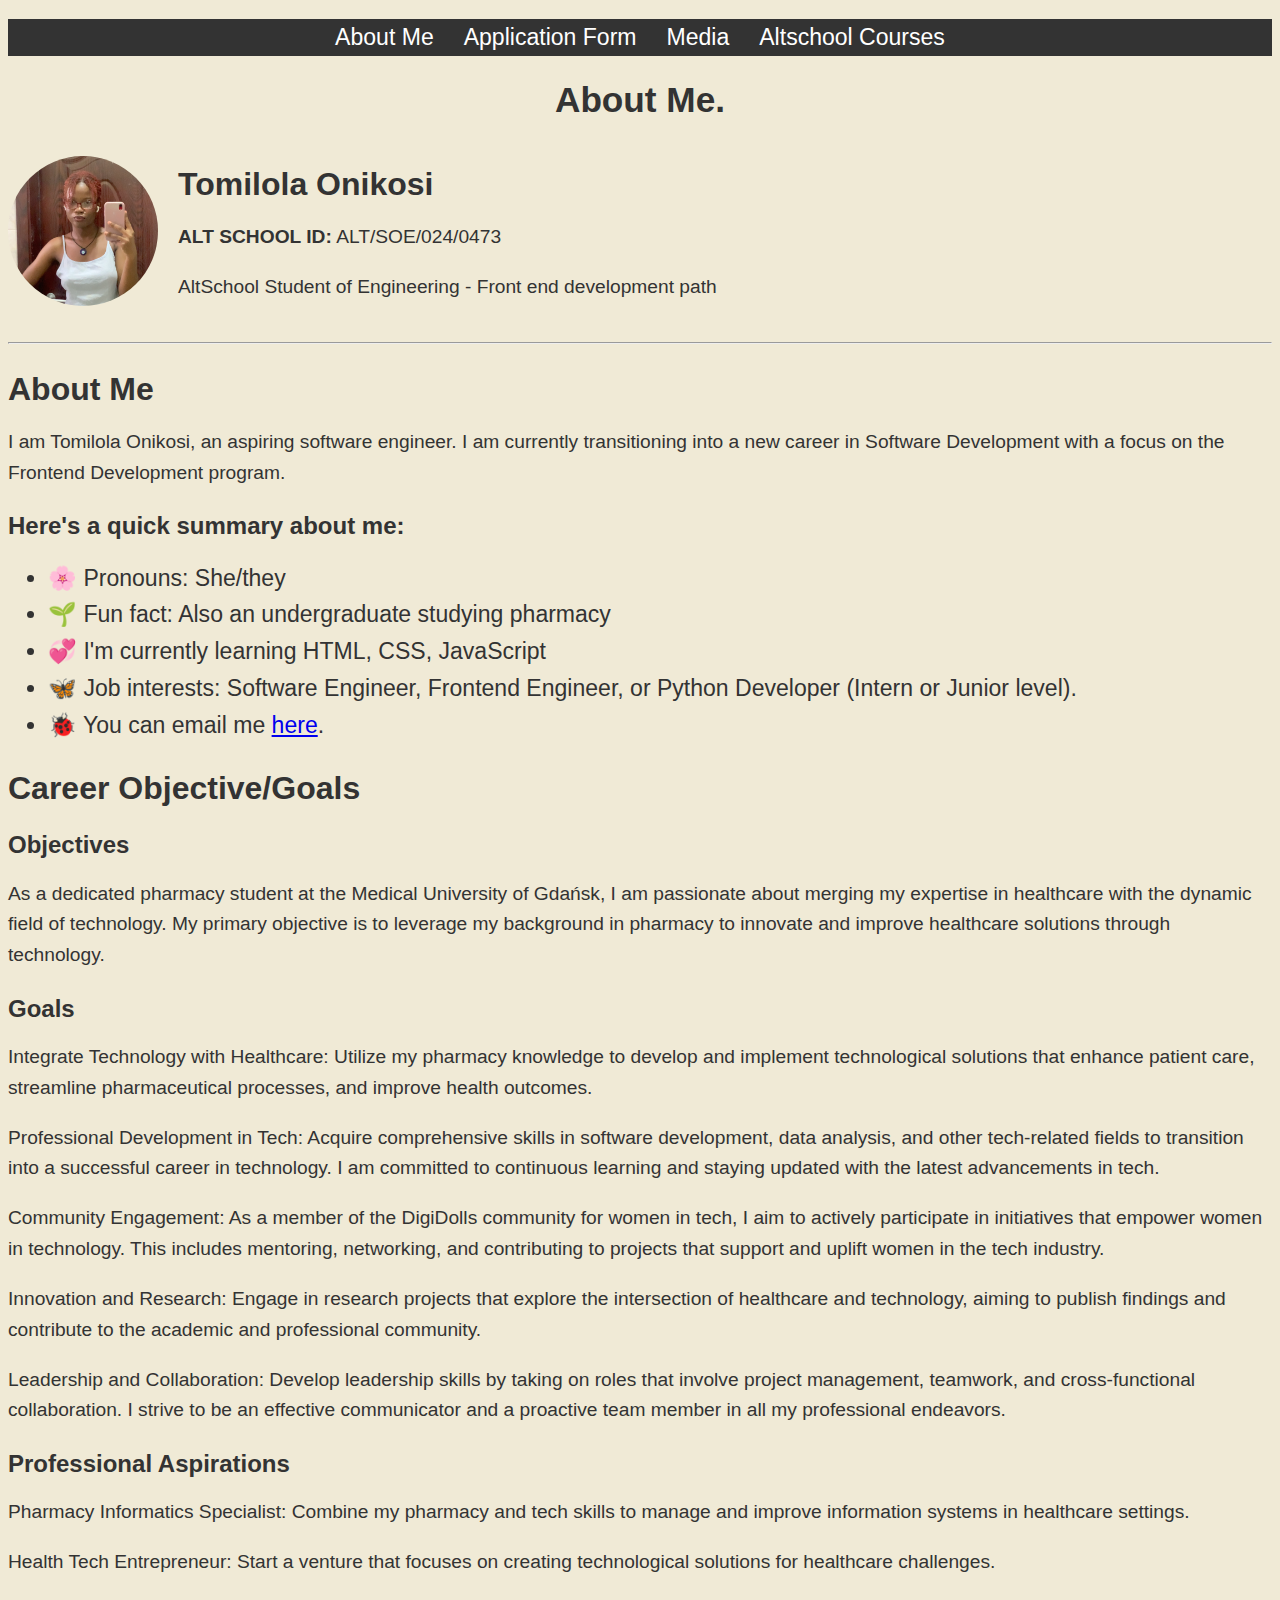
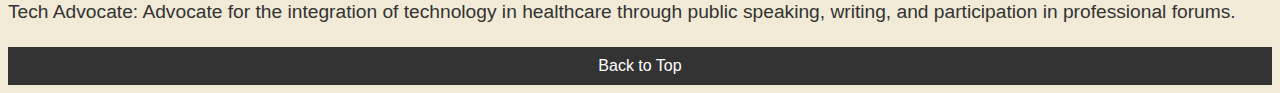
<file: index.html>
<!DOCTYPE html>
<html lang="en">

<head>
    <meta charset="UTF-8">
    <meta name="viewport" content="width=device-width, initial-scale=1.0">
    <title>About Me</title>
    <link rel="stylesheet" href="index.css">
</head>

<body>
    <header>
        <nav>
            <ul>
                <li><a href="aboutme.html">About Me</a></li>
                <li><a href="form.html">Application Form</a></li>
                <li><a href="media.html">Media</a></li>
                <li><a href="table.html">Altschool Courses</a></li>
     
            </ul>
        </nav>
    </header>

    <main>
        <section id="about-me">
            <h1>About Me.</h1>
            <div class="profile">
                <img src="IMG_9180.PNG" alt="Me 🐣" class="profile-pic">
                <div class="profile-info">
                    <h2>Tomilola Onikosi</h2>
                    <p><strong>ALT SCHOOL ID:</strong> ALT/SOE/024/0473</p>
                    <p>AltSchool Student of Engineering - Front end development path</p>
                </div>
            </div>
            <hr>
            <h2>About Me</h2>
            <p>I am Tomilola Onikosi, an aspiring software engineer. I am currently transitioning into a new career in Software Development with a focus on the Frontend Development program.</p>
            <h3>Here's a quick summary about me:</h3>
            <ul>
                <li>🌸 Pronouns: She/they</li>
                <li>🌱 Fun fact: Also an undergraduate studying pharmacy</li>
                <li>💞 I'm currently learning HTML, CSS, JavaScript</li>
                <li>🦋 Job interests: Software Engineer, Frontend Engineer, or Python Developer (Intern or Junior level).</li>
                <li>🐞 You can email me <a href="mailto:tomilolaonikosi@gmail.com">here</a>.</li>
            </ul>
            <h2>Career Objective/Goals</h2>
            <h3>Objectives</h3>
            <p>As a dedicated pharmacy student at the Medical University of Gdańsk, I am passionate about merging my expertise in healthcare with the dynamic field of technology. My primary objective is to leverage my background in pharmacy to innovate and improve healthcare solutions through technology.</p>
            <h3>Goals</h3>
            <p>Integrate Technology with Healthcare: Utilize my pharmacy knowledge to develop and implement technological solutions that enhance patient care, streamline pharmaceutical processes, and improve health outcomes.</p>
            <p>Professional Development in Tech: Acquire comprehensive skills in software development, data analysis, and other tech-related fields to transition into a successful career in technology. I am committed to continuous learning and staying updated with the latest advancements in tech.</p>
            <p>Community Engagement: As a member of the DigiDolls community for women in tech, I aim to actively participate in initiatives that empower women in technology. This includes mentoring, networking, and contributing to projects that support and uplift women in the tech industry.</p>
            <p>Innovation and Research: Engage in research projects that explore the intersection of healthcare and technology, aiming to publish findings and contribute to the academic and professional community.</p>
            <p>Leadership and Collaboration: Develop leadership skills by taking on roles that involve project management, teamwork, and cross-functional collaboration. I strive to be an effective communicator and a proactive team member in all my professional endeavors.</p>
            <h3>Professional Aspirations</h3>
            <p>Pharmacy Informatics Specialist: Combine my pharmacy and tech skills to manage and improve information systems in healthcare settings.</p>
            <p>Health Tech Entrepreneur: Start a venture that focuses on creating technological solutions for healthcare challenges.</p>
            <p>Tech Advocate: Advocate for the integration of technology in healthcare through public speaking, writing, and participation in professional forums.</p>
        </section>
    </main>

    <footer>
        <a href="#top">Back to Top</a>
    </footer>
</body>

</html>
</file>
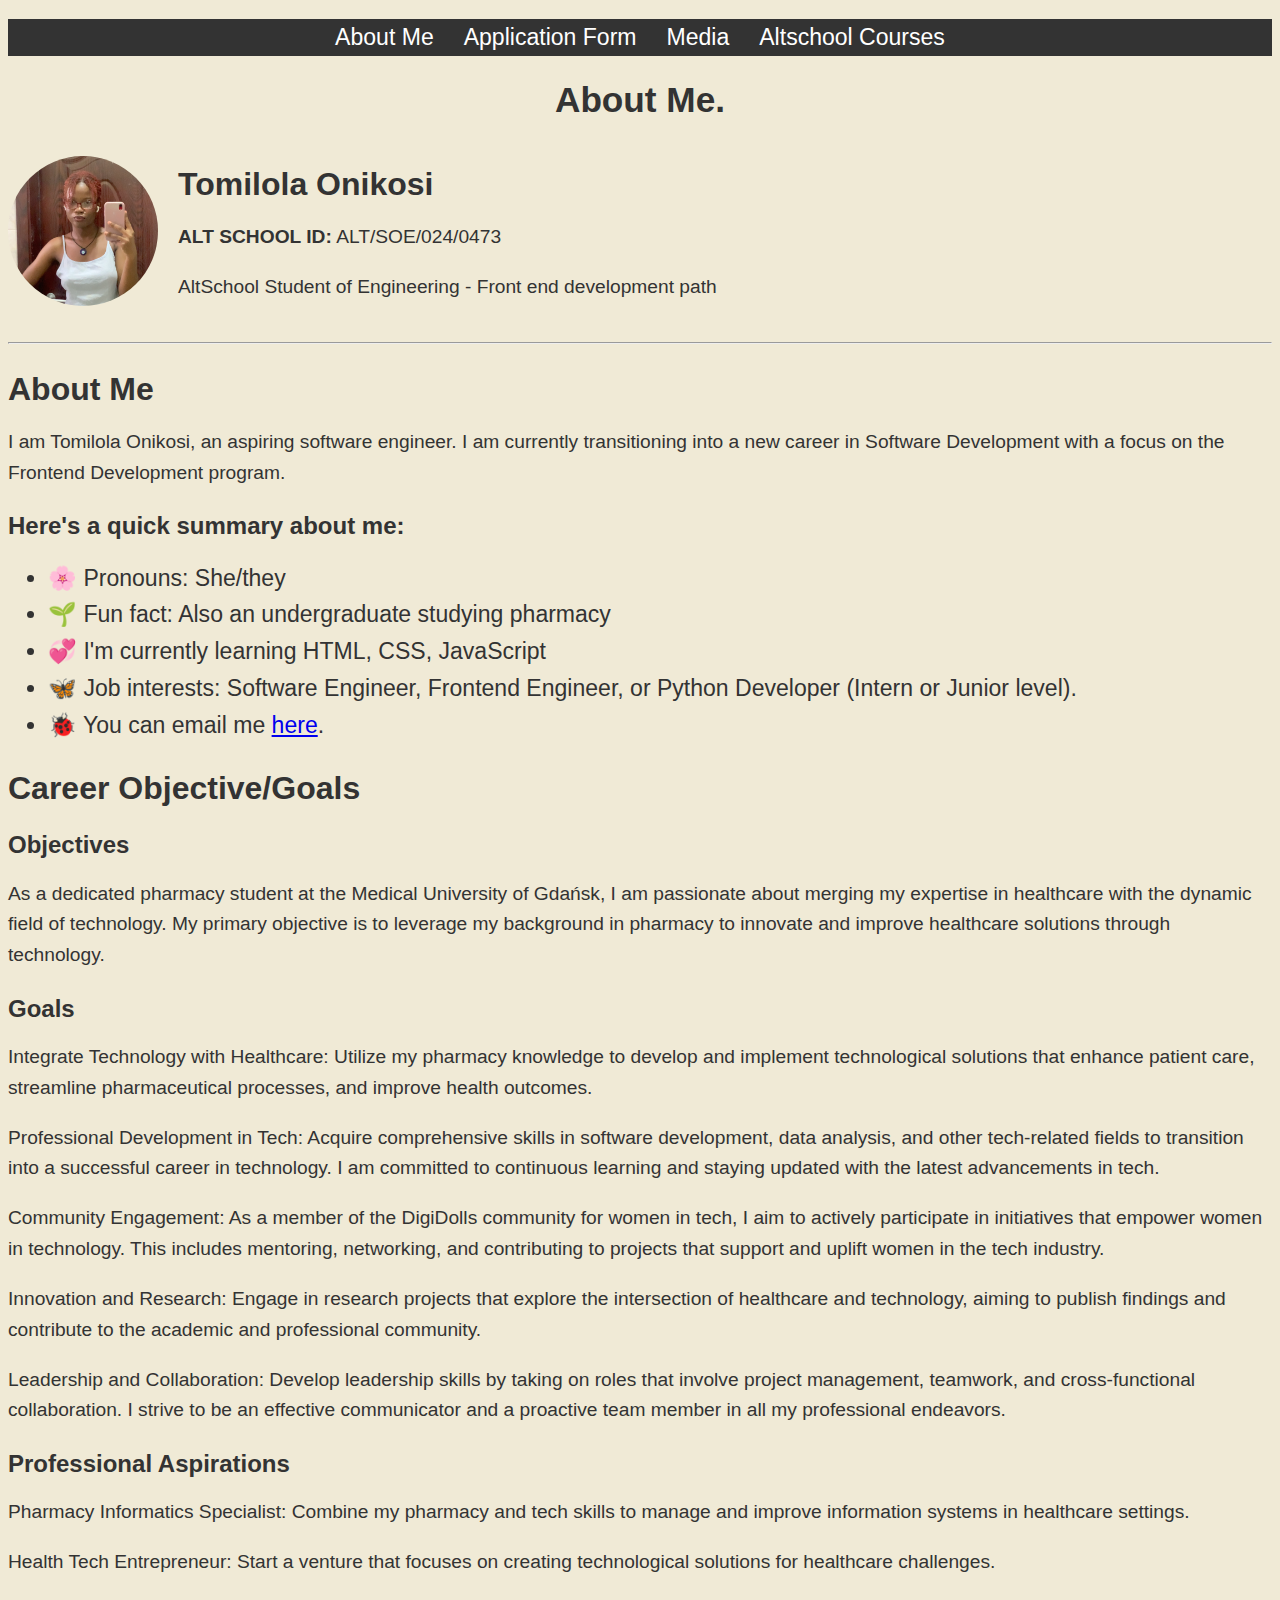
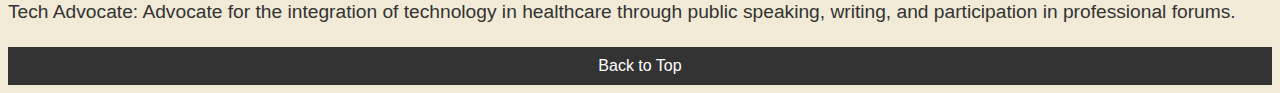
<file: aboutme.html>
<!DOCTYPE html>
<html lang="en">

<head>
    <meta charset="UTF-8">
    <meta name="viewport" content="width=device-width, initial-scale=1.0">
    <title>About Me</title>
    <link rel="stylesheet" href="aboutme.css">
</head>

<body>
    <header>
        <nav>
            <ul>
                <li><a href="aboutme.html">About Me</a></li>
                <li><a href="form.html">Application Form</a></li>
                <li><a href="media.html">Media</a></li>
                <li><a href="table.html">Altschool Courses</a></li>
     
            </ul>
        </nav>
    </header>

    <main>
        <section id="about-me">
            <h1>About Me.</h1>
            <div class="profile">
                <img src="IMG_9180.PNG" alt="Me 🐣" class="profile-pic">
                <div class="profile-info">
                    <h2>Tomilola Onikosi</h2>
                    <p><strong>ALT SCHOOL ID:</strong> ALT/SOE/024/0473</p>
                    <p>AltSchool Student of Engineering - Front end development path</p>
                </div>
            </div>
            <hr>
            <h2>About Me</h2>
            <p>I am Tomilola Onikosi, an aspiring software engineer. I am currently transitioning into a new career in Software Development with a focus on the Frontend Development program.</p>
            <h3>Here's a quick summary about me:</h3>
            <ul>
                <li>🌸 Pronouns: She/they</li>
                <li>🌱 Fun fact: Also an undergraduate studying pharmacy</li>
                <li>💞 I'm currently learning HTML, CSS, JavaScript</li>
                <li>🦋 Job interests: Software Engineer, Frontend Engineer, or Python Developer (Intern or Junior level).</li>
                <li>🐞 You can email me <a href="mailto:tomilolaonikosi@gmail.com">here</a>.</li>
            </ul>
            <h2>Career Objective/Goals</h2>
            <h3>Objectives</h3>
            <p>As a dedicated pharmacy student at the Medical University of Gdańsk, I am passionate about merging my expertise in healthcare with the dynamic field of technology. My primary objective is to leverage my background in pharmacy to innovate and improve healthcare solutions through technology.</p>
            <h3>Goals</h3>
            <p>Integrate Technology with Healthcare: Utilize my pharmacy knowledge to develop and implement technological solutions that enhance patient care, streamline pharmaceutical processes, and improve health outcomes.</p>
            <p>Professional Development in Tech: Acquire comprehensive skills in software development, data analysis, and other tech-related fields to transition into a successful career in technology. I am committed to continuous learning and staying updated with the latest advancements in tech.</p>
            <p>Community Engagement: As a member of the DigiDolls community for women in tech, I aim to actively participate in initiatives that empower women in technology. This includes mentoring, networking, and contributing to projects that support and uplift women in the tech industry.</p>
            <p>Innovation and Research: Engage in research projects that explore the intersection of healthcare and technology, aiming to publish findings and contribute to the academic and professional community.</p>
            <p>Leadership and Collaboration: Develop leadership skills by taking on roles that involve project management, teamwork, and cross-functional collaboration. I strive to be an effective communicator and a proactive team member in all my professional endeavors.</p>
            <h3>Professional Aspirations</h3>
            <p>Pharmacy Informatics Specialist: Combine my pharmacy and tech skills to manage and improve information systems in healthcare settings.</p>
            <p>Health Tech Entrepreneur: Start a venture that focuses on creating technological solutions for healthcare challenges.</p>
            <p>Tech Advocate: Advocate for the integration of technology in healthcare through public speaking, writing, and participation in professional forums.</p>
        </section>
    </main>

    <footer>
        <a href="#top">Back to Top</a>
    </footer>
</body>

</html>
</file>
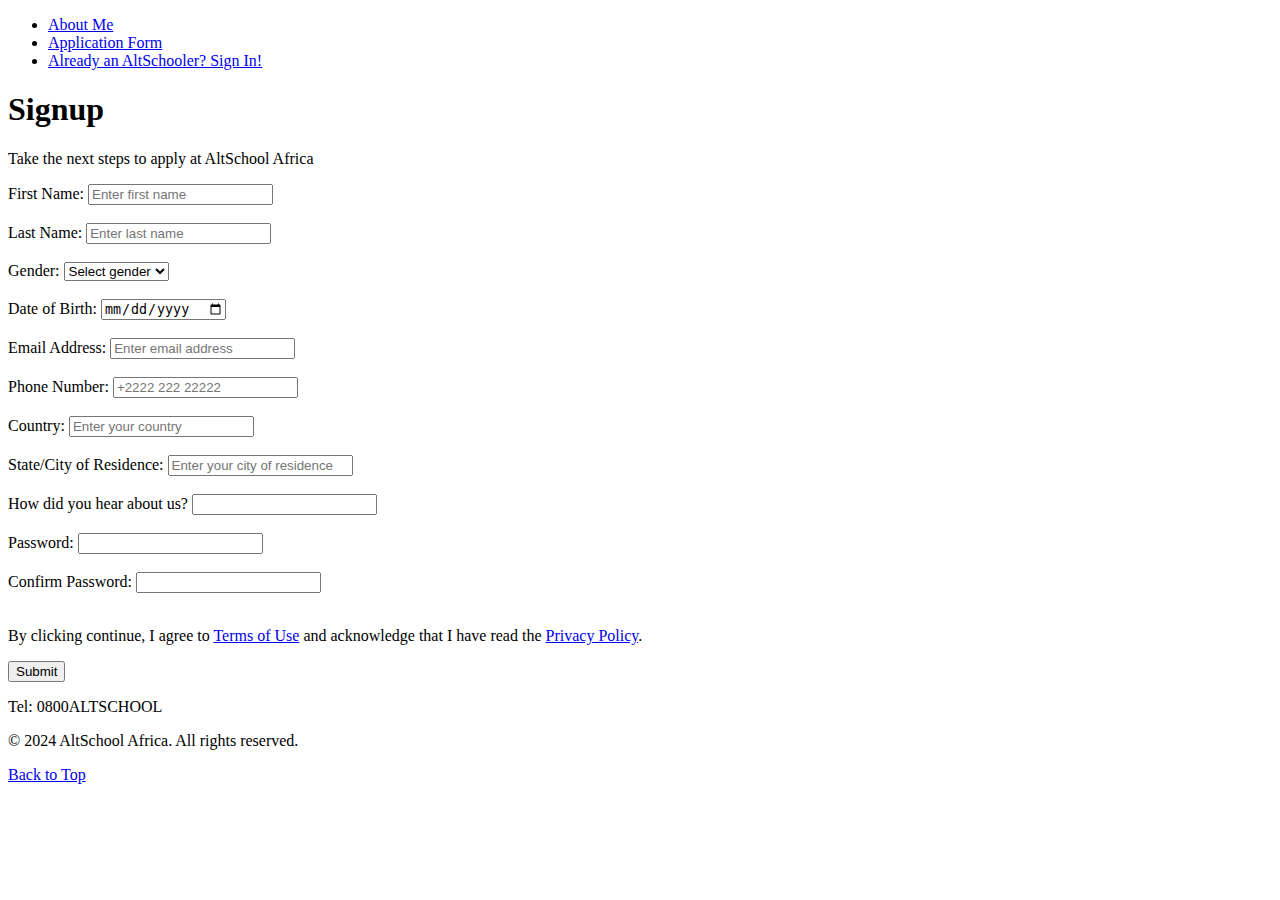
<file: assignmentform.html>
<!DOCTYPE html>
<html lang="en">
<head>
    <meta charset="UTF-8">
    <meta name="viewport" content="width=device-width, initial-scale=1.0">
    <title>Application Form</title>
    <script>
        function validateForm(event) {
            event.preventDefault();
            
            var password = document.getElementById("password").value;
            var confirmPassword = document.getElementById("confirm-password").value;
            
            if (password !== confirmPassword) {
                alert("Passwords do not match. Please try again.");
                return false;
            }
            
            alert("Form submitted successfully!");
            document.getElementById("application-form").reset();
            return true;
        }
    </script>
</head>
<body>
    <header>
        <nav>
            <ul>
                <li><a href="assignments.html">About Me</a></li>
                <li><a href="assignmentform.html">Application Form</a></li>
                <li><a href="#">Already an AltSchooler? Sign In!</a></li>
            </ul>
        </nav>
    </header>

    <main>
        <section id="application-form">
            <h1>Signup</h1>
            <p>Take the next steps to apply at AltSchool Africa</p>
            <form onsubmit="validateForm(event)">
                <label for="first-name">First Name:</label>
                <input type="text" id="first-name" name="first-name" placeholder="Enter first name" required><br><br>

                <label for="last-name">Last Name:</label>
                <input type="text" id="last-name" name="last-name" placeholder="Enter last name" required><br><br>

                <label for="gender">Gender:</label>
                <select id="gender" name="gender" required>
                    <option value="">Select gender</option>
                    <option value="male">Male</option>
                    <option value="female">Female</option>
                    <option value="other">Other</option>
                </select><br><br>

                <label for="dob">Date of Birth:</label>
                <input type="date" id="dob" name="dob" required><br><br>

                <label for="email">Email Address:</label>
                <input type="email" id="email" name="email" placeholder="Enter email address" required><br><br>

                <label for="phone">Phone Number:</label>
                <input type="tel" id="phone" name="phone" placeholder="+2222 222 22222" required><br><br>

                <label for="country">Country:</label>
                <input type="text" id="country" name="country" placeholder="Enter your country" required><br><br>

                <label for="city">State/City of Residence:</label>
                <input type="text" id="city" name="city" placeholder="Enter your city of residence" required><br><br>

                <label for="referral">How did you hear about us?</label>
                <input type="text" id="referral" name="referral" required><br><br>

                <label for="password">Password:</label>
                <input type="password" id="password" name="password" required><br><br>

                <label for="confirm-password">Confirm Password:</label>
                <input type="password" id="confirm-password" name="confirm-password" required><br><br>

                <p>By clicking continue, I agree to <a href="#">Terms of Use</a> and acknowledge that I have read the <a href="#">Privacy Policy</a>.</p>
                <input type="submit" value="Submit">
            </form>
        </section>
    </main>

    <footer>
        <p>Tel: 0800ALTSCHOOL</p>
        <p>&copy; 2024 AltSchool Africa. All rights reserved.</p>
        <a href="#top">Back to Top</a>
    </footer>
</body>
</html>
</file>
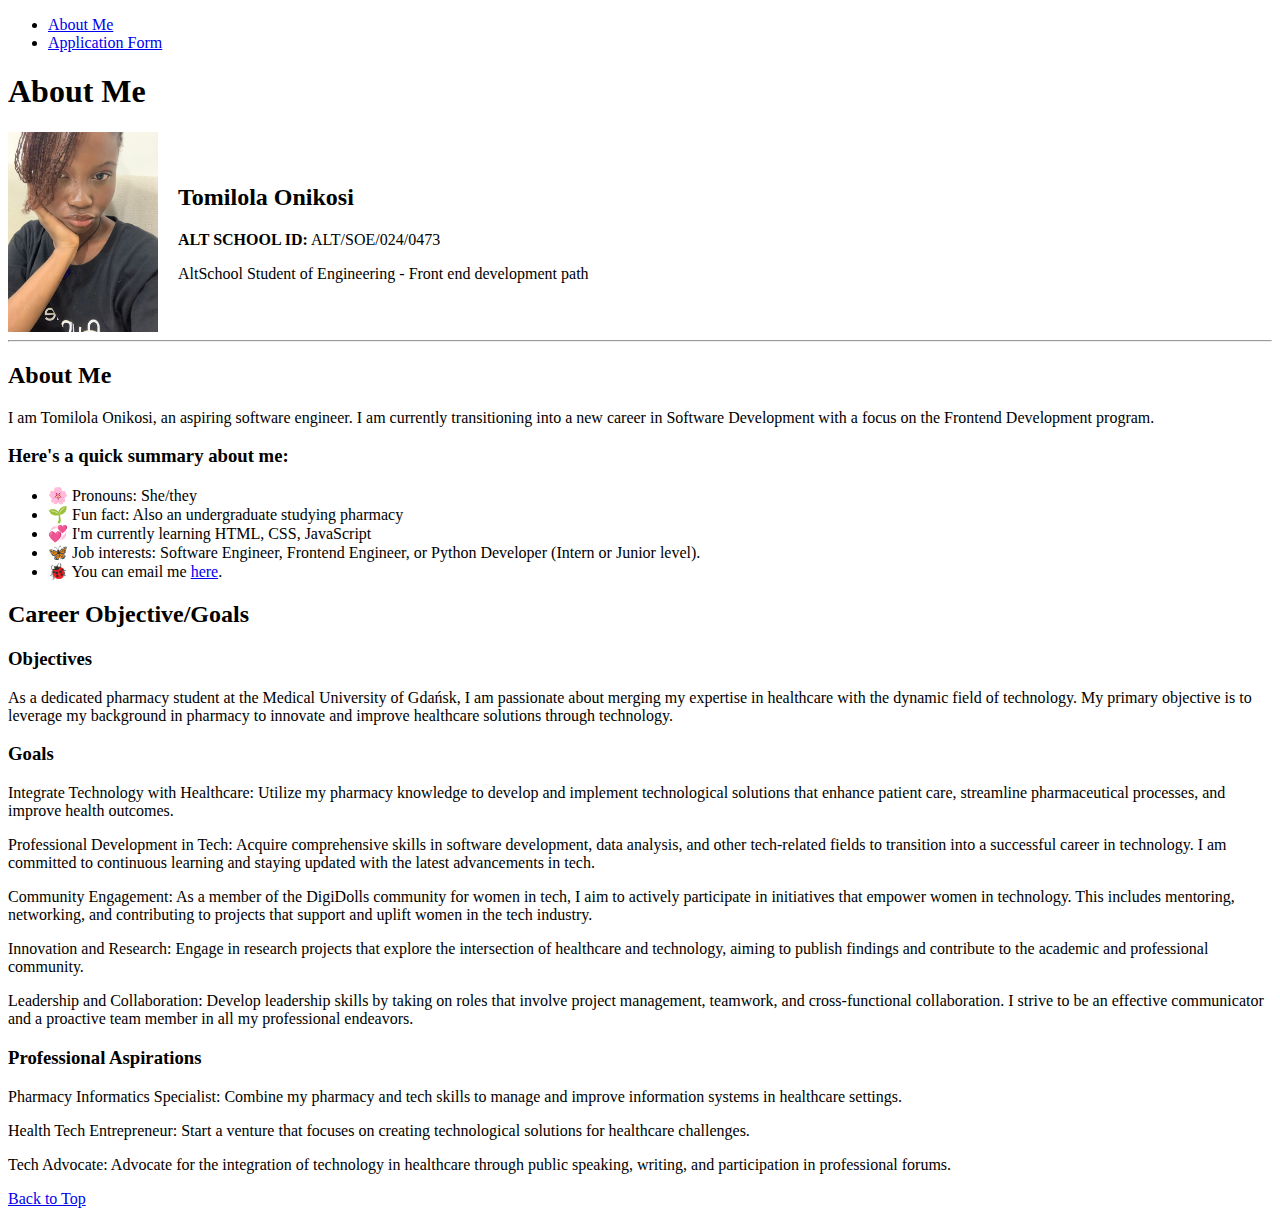
<file: assignments.html>
<!DOCTYPE html>
<html lang="en">
<head>
    <meta charset="UTF-8">
    <meta name="viewport" content="width=device-width, initial-scale=1.0">
    <title>About Me</title>
</head>
<body>
    <header>
        <nav>
            <ul>
                <li><a href="assignments.html">About Me</a></li>
                <li><a href="assignmentform.html">Application Form</a></li>
            </ul>
        </nav>
    </header>

    <main>
        <section id="about-me">
            <h1>About Me</h1>
            <div style="display: flex; align-items: center;">
                <img src="IMG_8312.jpeg" alt="Me 🐣" style="width: 150px; height: auto; margin-right: 20px;">
                <div>
                    <h2>Tomilola Onikosi</h2>
                    <p><strong>ALT SCHOOL ID:</strong> ALT/SOE/024/0473</p>
                    <p>AltSchool Student of Engineering - Front end development path</p>
                </div>
            </div>
            <hr>
            <h2>About Me</h2>
            <p>I am Tomilola Onikosi, an aspiring software engineer. I am currently transitioning into a new career in Software Development with a focus on the Frontend Development program.</p>
            <h3>Here's a quick summary about me:</h3>
            <ul>
                <li>🌸 Pronouns: She/they</li>
                <li>🌱 Fun fact: Also an undergraduate studying pharmacy </li>
                <li>💞 I'm currently learning HTML, CSS, JavaScript</li>
                <li>🦋 Job interests: Software Engineer, Frontend Engineer, or Python Developer (Intern or Junior level).</li>
                <li>🐞 You can email me <a href="mailto:tomilolaonikosi@gmail.com">here</a>.</li>
            </ul>
            <h2>Career Objective/Goals</h2>
            <h3>Objectives</h3>
            <p>As a dedicated pharmacy student at the Medical University of Gdańsk, I am passionate about merging my expertise in healthcare with the dynamic field of technology. My primary objective is to leverage my background in pharmacy to innovate and improve healthcare solutions through technology.</p>
            <h3>Goals</h3>
            <p>Integrate Technology with Healthcare: Utilize my pharmacy knowledge to develop and implement technological solutions that enhance patient care, streamline pharmaceutical processes, and improve health outcomes.</p>
            <p>Professional Development in Tech: Acquire comprehensive skills in software development, data analysis, and other tech-related fields to transition into a successful career in technology. I am committed to continuous learning and staying updated with the latest advancements in tech.</p>
            <p>Community Engagement: As a member of the DigiDolls community for women in tech, I aim to actively participate in initiatives that empower women in technology. This includes mentoring, networking, and contributing to projects that support and uplift women in the tech industry.</p>
            <p>Innovation and Research: Engage in research projects that explore the intersection of healthcare and technology, aiming to publish findings and contribute to the academic and professional community.</p>
            <p>Leadership and Collaboration: Develop leadership skills by taking on roles that involve project management, teamwork, and cross-functional collaboration. I strive to be an effective communicator and a proactive team member in all my professional endeavors.</p>
            <h3>Professional Aspirations</h3>
            <p>Pharmacy Informatics Specialist: Combine my pharmacy and tech skills to manage and improve information systems in healthcare settings.</p>
            <p>Health Tech Entrepreneur: Start a venture that focuses on creating technological solutions for healthcare challenges.</p>
            <p>Tech Advocate: Advocate for the integration of technology in healthcare through public speaking, writing, and participation in professional forums.</p>
        </section>
    </main>

    <footer>
        <a href="#top">Back to Top</a>
    </footer>
</body>
</html>
</file>
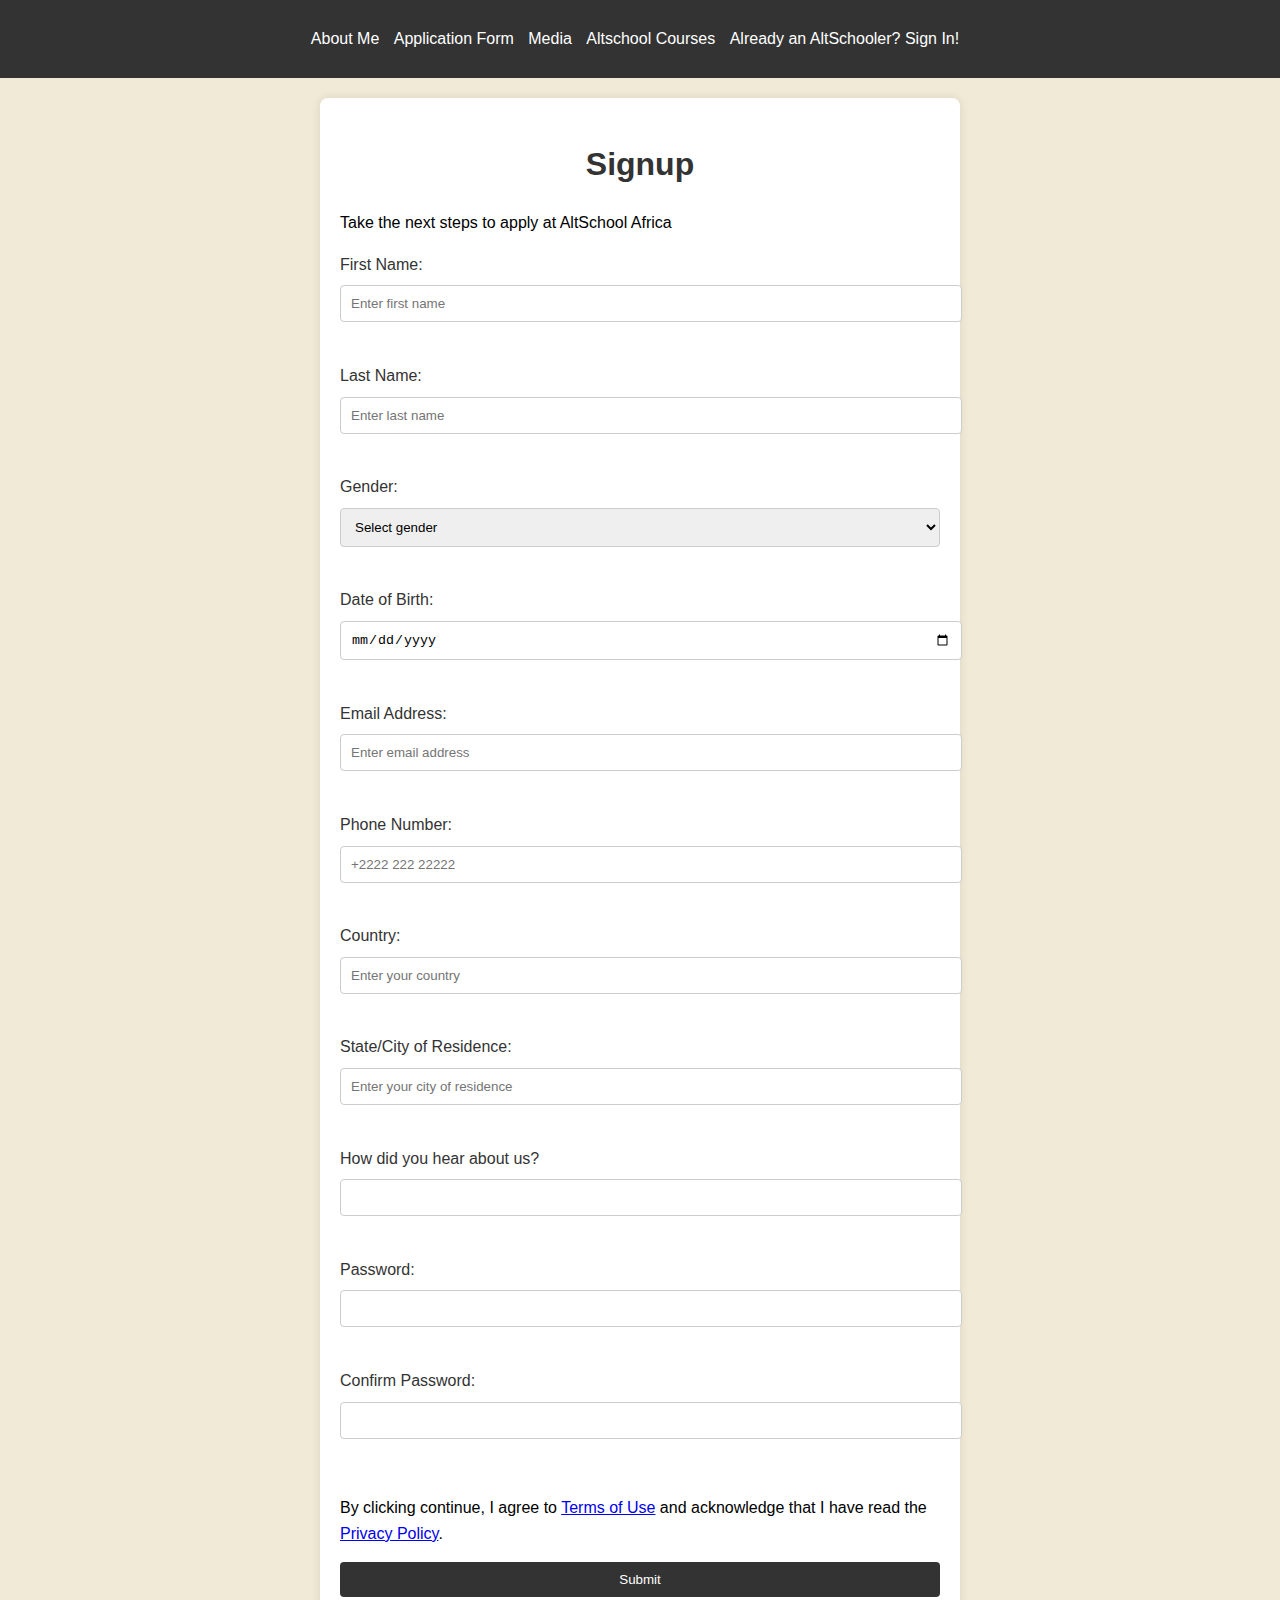
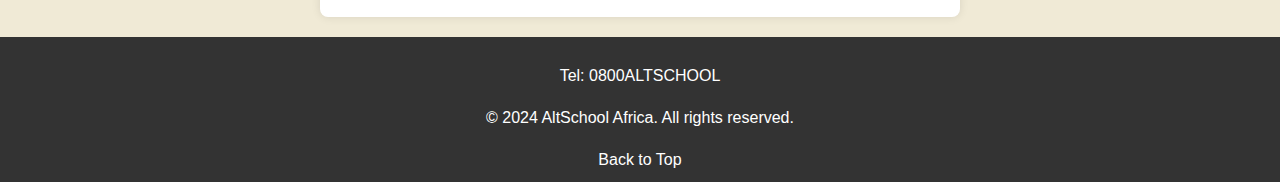
<file: form.html>
<!DOCTYPE html>
<html lang="en">

<head>
    <meta charset="UTF-8">
    <meta name="viewport" content="width=device-width, initial-scale=1.0">
    <title>Application Form</title>
    <link rel="stylesheet" href="form.css">
    <script>
        function validateForm(event) {
            event.preventDefault();

            var password = document.getElementById("password").value;
            var confirmPassword = document.getElementById("confirm-password").value;

            if (password !== confirmPassword) {
                alert("Passwords do not match. Please try again.");
                return false;
            }

            alert("Form submitted successfully!");
            document.getElementById("application-form").reset();
            return true;
        }
    </script>
</head>

<body>
    <header>
        <nav>
            <ul>
                <li><a href="index.html">About Me</a></li>
                <li><a href="form.html">Application Form</a></li>
                <li><a href="media.html">Media</a></li>
                <li><a href="table.html">Altschool Courses</a></li>

                <li><a href="#">Already an AltSchooler? Sign In!</a></li>
            </ul>
        </nav>
    </header>

    <main>
        <section id="application-form">
            <h1>Signup</h1>
            <p>Take the next steps to apply at AltSchool Africa</p>
            <form onsubmit="validateForm(event)">
                <label for="first-name">First Name:</label>
                <input type="text" id="first-name" name="first-name" placeholder="Enter first name" required><br><br>

                <label for="last-name">Last Name:</label>
                <input type="text" id="last-name" name="last-name" placeholder="Enter last name" required><br><br>

                <label for="gender">Gender:</label>
                <select id="gender" name="gender" required>
                    <option value="">Select gender</option>
                    <option value="male">Male</option>
                    <option value="female">Female</option>
                    <option value="other">Other</option>
                </select><br><br>

                <label for="dob">Date of Birth:</label>
                <input type="date" id="dob" name="dob" required><br><br>

                <label for="email">Email Address:</label>
                <input type="email" id="email" name="email" placeholder="Enter email address" required><br><br>

                <label for="phone">Phone Number:</label>
                <input type="tel" id="phone" name="phone" placeholder="+2222 222 22222" required><br><br>

                <label for="country">Country:</label>
                <input type="text" id="country" name="country" placeholder="Enter your country" required><br><br>

                <label for="city">State/City of Residence:</label>
                <input type="text" id="city" name="city" placeholder="Enter your city of residence" required><br><br>

                <label for="referral">How did you hear about us?</label>
                <input type="text" id="referral" name="referral" required><br><br>

                <label for="password">Password:</label>
                <input type="password" id="password" name="password" required><br><br>

                <label for="confirm-password">Confirm Password:</label>
                <input type="password" id="confirm-password" name="confirm-password" required><br><br>

                <p>By clicking continue, I agree to <a href="#">Terms of Use</a> and acknowledge that I have read the <a href="#">Privacy Policy</a>.</p>
                <input type="submit" value="Submit">
            </form>
        </section>
    </main>

    <footer>
        <p>Tel: 0800ALTSCHOOL</p>
        <p>&copy; 2024 AltSchool Africa. All rights reserved.</p>
        <a href="#top">Back to Top</a>
    </footer>
</body>

</html>
</file>
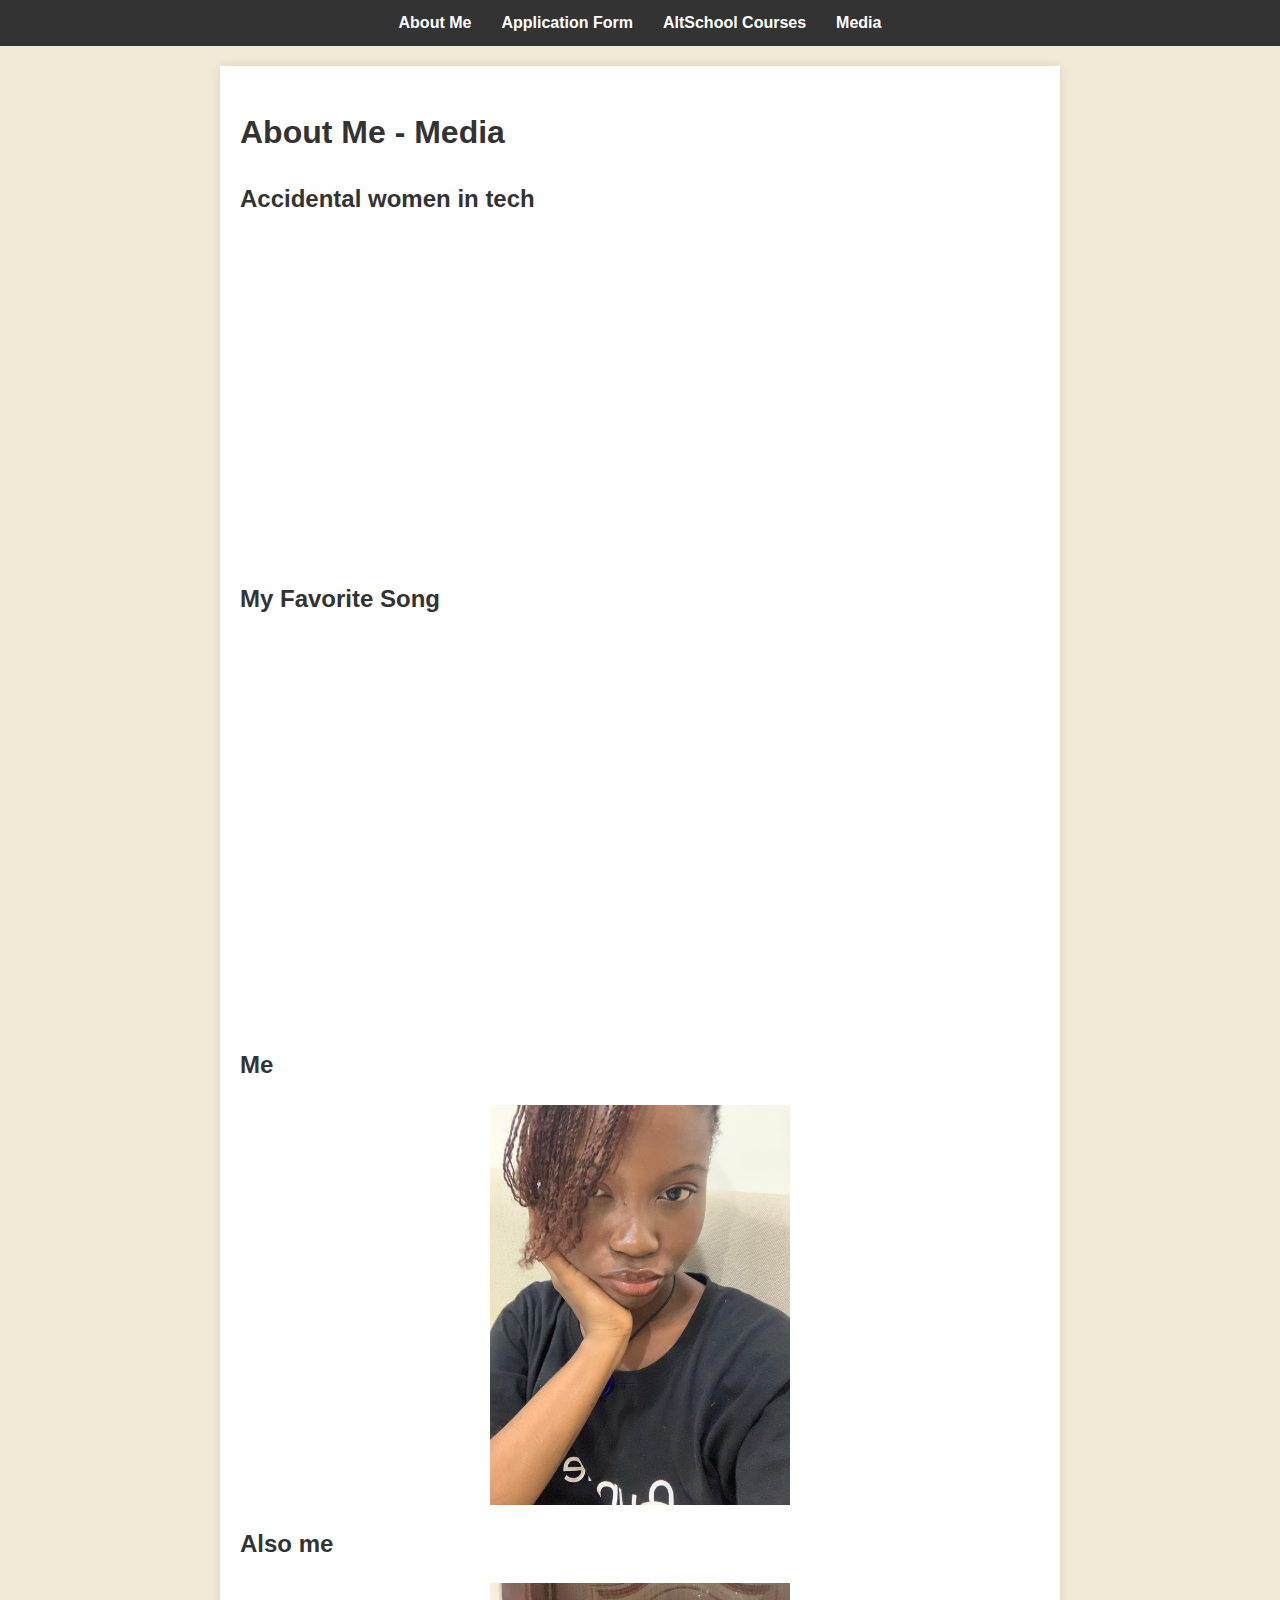
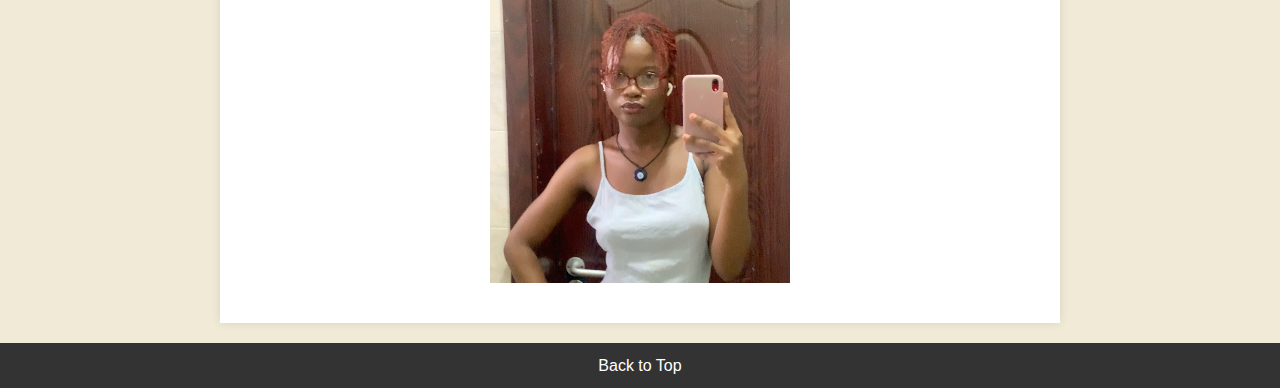
<file: media.html>
<!DOCTYPE html>
<html lang="en">
<head>
    <meta charset="UTF-8">
    <meta name="viewport" content="width=device-width, initial-scale=1.0">
    <title>About Me - Media</title>
    <link rel="stylesheet" href="media.css"> 
    <style>
        img {
            max-width: 100%;
            height: auto;
            display: block;
            margin: 0 auto;
        }
        
    </style>
</head>
<body>
    <header>
        <nav>
            <ul>
                <li><a href="index.html">About Me</a></li>
                <li><a href="form.html">Application Form</a></li>
                <li><a href="table.html">AltSchool Courses</a></li>
                <li><a href="media.html">Media</a></li>
            </ul>
        </nav>
    </header>

    <main>
        <h1>About Me - Media</h1>

        <h2>Accidental women in tech</h2>
        <iframe width="560" height="315" src="https://www.youtube.com/embed/tRdrAdQbyPI" title="YouTube video player" frameborder="0" allow="accelerometer; autoplay; clipboard-write; encrypted-media; gyroscope; picture-in-picture" allowfullscreen></iframe>

        <h2>My Favorite Song</h2>
        <iframe style="border-radius:12px" src="https://open.spotify.com/embed/track/52TZItSmEl1Cb3Ai55Bwdi?utm_source=generator" width="300" height="380" frameborder="0" allowfullscreen="" allow="autoplay; clipboard-write; encrypted-media; fullscreen; picture-in-picture"></iframe>

        <h2>Me</h2>
        <img src="IMG_8312.jpeg" alt="Tomilola Onikosi" class="responsive-img">
        <h2>Also me</h2>
        <img src="IMG_9180.PNG" alt="Tomilola Onikosi" class="responsive-img">

    </main>

    <footer>
        <a href="#top">Back to Top</a>
    </footer>
</body>
</html>
</file>
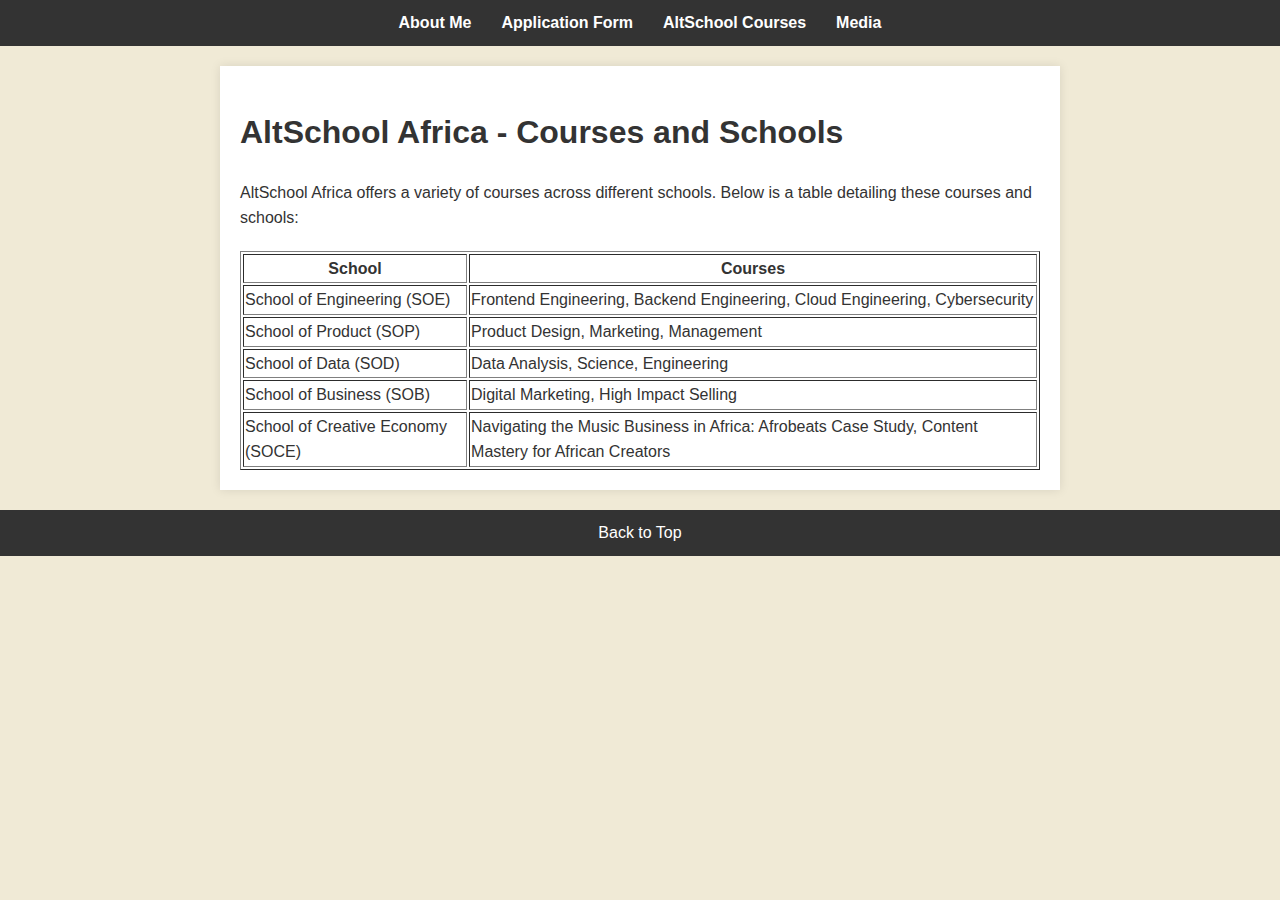
<file: table.html>
<!DOCTYPE html>
<html lang="en">
<head>
    <meta charset="UTF-8">
    <meta name="viewport" content="width=device-width, initial-scale=1.0">
    <title>AltSchool Courses</title>
    <link rel="stylesheet" href="table.css">
</head>
<body>
    <header>
        <nav>
            <ul>
                <li><a href="index.html">About Me</a></li>
                <li><a href="form.html">Application Form</a></li>
                <li><a href="table.html">AltSchool Courses</a></li>
                <li><a href="media.html">Media</a></li>
            </ul>
        </nav>
    </header>

    <main>
        <h1>AltSchool Africa - Courses and Schools</h1>
        <p>AltSchool Africa offers a variety of courses across different schools. Below is a table detailing these courses and schools:</p>
        
        <table border="1">
            <thead>
                <tr>
                    <th>School</th>
                    <th>Courses</th>
                </tr>
            </thead>
            <tbody>
                <tr>
                    <td>School of Engineering (SOE)</td>
                    <td>Frontend Engineering, Backend Engineering, Cloud Engineering, Cybersecurity</td>
                </tr>
                <tr>
                    <td>School of Product (SOP)</td>
                    <td>Product Design, Marketing, Management</td>
                </tr>
                <tr>
                    <td>School of Data (SOD)</td>
                    <td>Data Analysis, Science, Engineering</td>
                </tr>
                <tr>
                    <td>School of Business (SOB)</td>
                    <td>Digital Marketing, High Impact Selling</td>
                </tr>
                <tr>
                    <td>School of Creative Economy (SOCE)</td>
                    <td>Navigating the Music Business in Africa: Afrobeats Case Study, Content Mastery for African Creators</td>
                </tr>
            </tbody>
        </table>
    </main>

    <footer>
        <a href="#top">Back to Top</a>
    </footer>
</body>
</html>
</file>
<file: index.css>
body {
    background-color: #f0ead6; /* Eggshell white */
    font-family: Arial, sans-serif;
    color: #333;
}


h1 {
    color: #333; 
    text-align: center;
    font-size: 2.2em;
    margin-bottom: 20px;
}


h2 {
    color: #333; 
    font-size: 2em;
    margin-bottom: 10px;
}


h3 {
    color: #333; 
    font-size: 1.5em;
    margin-bottom: 5px;
}


p, ul, li {
    font-size: 1.2em;
    line-height: 1.6;
}


.profile {
    display: flex;
    align-items: center;
    margin-bottom: 20px;
}

.profile-pic {
    width: 150px;
    height: auto;
    margin-right: 20px;
    border-radius: 50%;
}

.profile-info {
    max-width: 600px;
}


nav ul {
    list-style: none;
    padding: 0;
    display: flex;
    justify-content: center;
    background-color: #333; 
}

nav ul li {
    margin: 0 15px;
}

nav ul li a {
    color: white;
    text-decoration: none;
    font-size: 1.0em;
}

nav ul li a:hover {
    text-decoration: underline;
}


footer {
    text-align: center;
    padding: 10px 0;
    background-color: #333; 
    color: white;
}

footer a {
    color: white;
    text-decoration: none;
}

footer a:hover {
    text-decoration: underline;
}
</file>
<file: aboutme.css>
body {
    background-color: #f0ead6; /* Eggshell white */
    font-family: Arial, sans-serif;
    color: #333;
}


h1 {
    color: #333; 
    text-align: center;
    font-size: 2.2em;
    margin-bottom: 20px;
}


h2 {
    color: #333; 
    font-size: 2em;
    margin-bottom: 10px;
}


h3 {
    color: #333; 
    font-size: 1.5em;
    margin-bottom: 5px;
}


p, ul, li {
    font-size: 1.2em;
    line-height: 1.6;
}


.profile {
    display: flex;
    align-items: center;
    margin-bottom: 20px;
}

.profile-pic {
    width: 150px;
    height: auto;
    margin-right: 20px;
    border-radius: 50%;
}

.profile-info {
    max-width: 600px;
}


nav ul {
    list-style: none;
    padding: 0;
    display: flex;
    justify-content: center;
    background-color: #333; 
}

nav ul li {
    margin: 0 15px;
}

nav ul li a {
    color: white;
    text-decoration: none;
    font-size: 1.0em;
}

nav ul li a:hover {
    text-decoration: underline;
}


footer {
    text-align: center;
    padding: 10px 0;
    background-color: #333; 
    color: white;
}

footer a {
    color: white;
    text-decoration: none;
}

footer a:hover {
    text-decoration: underline;
}
</file>
<file: form.css>
body {
    font-family: Arial, sans-serif;
    line-height: 1.6;
    margin: 0;
    padding: 0;
    background-color: #f0ead6;
}

header {
    background: #333;
    color: #fff;
    padding: 10px 0;
    text-align: center;
}

nav ul {
    list-style: none;
    padding: 0;
}

nav ul li {
    display: inline;
    margin-right: 10px;
}

nav ul li a {
    color: #fff;
    text-decoration: none;
}

/* Form Styles */
#application-form {
    background: #fff;
    padding: 20px;
    max-width: 600px;
    margin: 20px auto;
    box-shadow: 0 0 10px rgba(0, 0, 0, 0.1);
    border-radius: 8px;
}

#application-form h1 {
    text-align: center;
    color: #333;
    margin-bottom: 20px;
}

#application-form label {
    display: block;
    margin-bottom: 8px;
    color: #333;
}

#application-form input[type="text"],
#application-form input[type="email"],
#application-form input[type="tel"],
#application-form input[type="date"],
#application-form input[type="password"],
#application-form select {
    width: 100%;
    padding: 10px;
    margin-bottom: 15px;
    border: 1px solid #ccc;
    border-radius: 4px;
}

#application-form input[type="submit"] {
    width: 100%;
    background: #333;
    color: #fff;
    padding: 10px;
    border: none;
    border-radius: 4px;
    cursor: pointer;
}

#application-form input[type="submit"]:hover {
    background: #555;
}

/* Footer Styles */
footer {
    text-align: center;
    margin-top: 20px;
    padding: 10px 0;
    background: #333;
    color: #fff;
}

footer a {
    color: #fff;
    text-decoration: none;
}
</file>
<file: media.css>
/* General Styles */
body {
    font-family: Arial, sans-serif;
    line-height: 1.6;
    margin: 0;
    padding: 0;
    background-color:#f0ead6;
    color: #333;
}

/* Header and Navigation */
header {
    background-color: #333;
    color: #fff;
    padding: 10px 0;
}

nav ul {
    list-style: none;
    padding: 0;
    margin: 0;
    display: flex;
    justify-content: center;
}

nav ul li {
    margin: 0 15px;
}

nav ul li a {
    color: #fff;
    text-decoration: none;
    font-weight: bold;
}

nav ul li a:hover {
    text-decoration: underline;
}

/* Main Content */
main {
    padding: 20px;
    background-color: #fff;
    margin: 20px auto;
    max-width: 800px;
    box-shadow: 0 0 10px rgba(0, 0, 0, 0.1);
}

h1, h2 {
    color: #333;
}

p {
    margin-bottom: 20px;
}

/* Media Styles */
.responsive-img {
    width: 100%;
    height: auto;
    max-width: 300px;
    display: block;
    margin: 0 auto 20px;
}

/* Footer */
footer {
    background-color: #333;
    color: #fff;
    text-align: center;
    padding: 10px 0;
}

footer a {
    color: #fff;
    text-decoration: none;
}

footer a:hover {
    text-decoration: underline;
}
</file>
<file: table.css>
body {
    font-family: Arial, sans-serif;
    line-height: 1.6;
    margin: 0;
    padding: 0;
    background-color: #f0ead6;
    color: #333;
}

header {
    background-color: #333;
    color: #fff;
    padding: 10px 0;
}

nav ul {
    list-style: none;
    padding: 0;
    margin: 0;
    display: flex;
    justify-content: center;
}

nav ul li {
    margin: 0 15px;
}

nav ul li a {
    color: #fff;
    text-decoration: none;
    font-weight: bold;
}

nav ul li a:hover {
    text-decoration: underline;
}

main {
    padding: 20px;
    background-color: #fff;
    margin: 20px auto;
    max-width: 800px;
    box-shadow: 0 0 10px rgba(0, 0, 0, 0.1);
}

h1, h2 {
    color: #333;
}

p {
    margin-bottom: 20px;
}

.course-table {
    width: 100%;
    border-collapse: collapse;
    margin-bottom: 20px;
}

.course-table th, .course-table td {
    border: 1px solid #ddd;
    padding: 12px; 
    text-align: left;
}

.course-table th {
    background-color: #333;
    color: white;
}

.course-table tr:nth-child(even) {
    background-color: #f2f2f2;
}

.course-table tr:hover {
    background-color: #ddd;
}


.course-table tr {
    height: 60px; 
}

footer {
    background-color: #333;
    color: #fff;
    text-align: center;
    padding: 10px 0;
}

footer a {
    color: #fff;
    text-decoration: none;
}

footer a:hover {
    text-decoration: underline;
}
</file>
